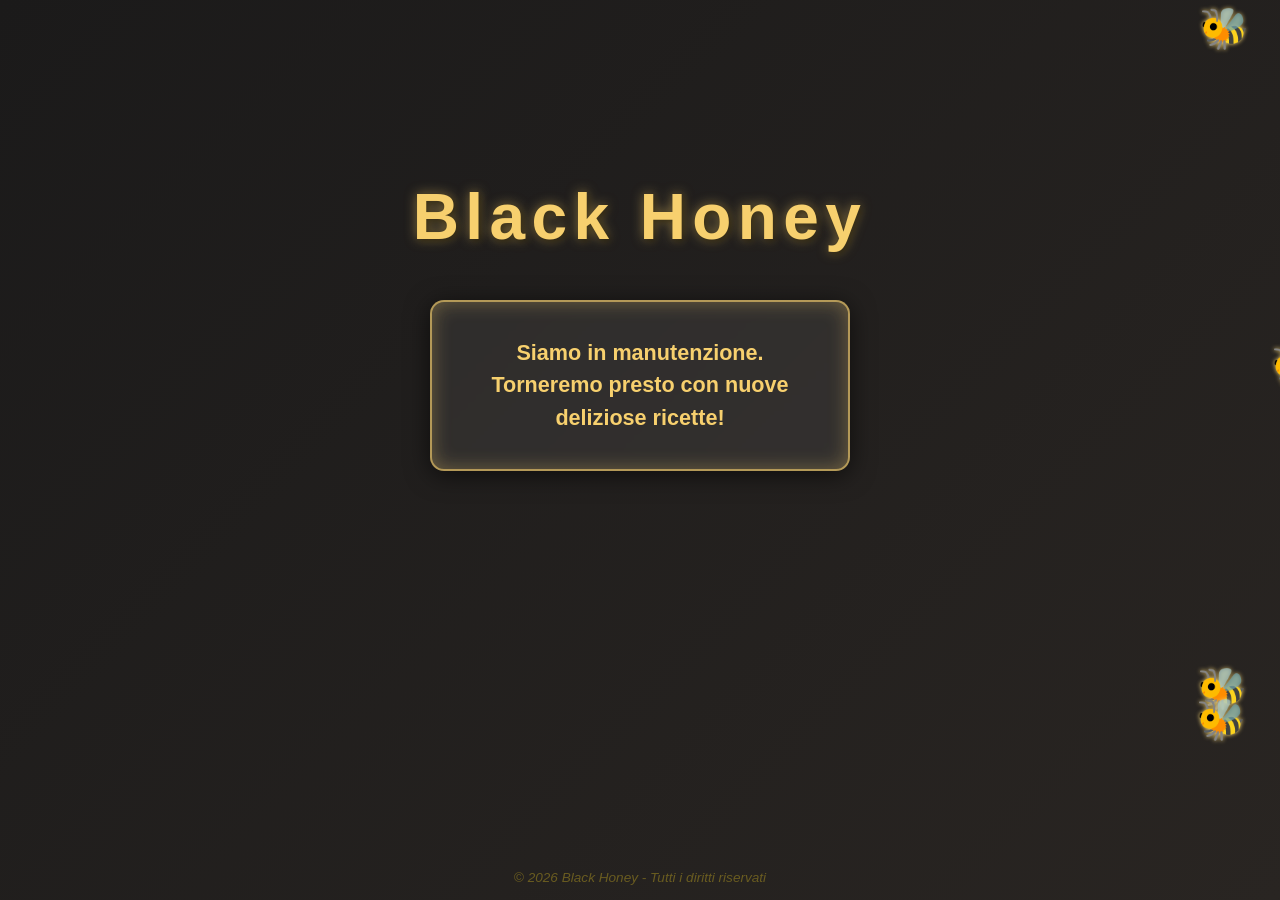
<file: machines_configurations/wsa2/html/blackhoney/index.html>
<!DOCTYPE html>
<html lang="it">

<head>
    <meta charset="UTF-8" />
    <meta name="viewport" content="width=device-width, initial-scale=1" />
    <title>Black Honey - Manutenzione</title>
    <link rel="shortcut icon" href="favicon.ico" type="image/x-icon" />
    <style>
        /* Reset e base */
        * {
            box-sizing: border-box;
            margin: 0;
            padding: 0;
        }

        body {
            font-family: 'Segoe UI', Tahoma, Geneva, Verdana, sans-serif;
            height: 100vh;
            background: linear-gradient(135deg, #1b1a1a 0%, #292522 100%);
            color: #c9a84f;
            display: flex;
            justify-content: center;
            align-items: center;
            overflow-x: hidden;
            position: relative;
            user-select: none;
        }

        /* Titolo Black Honey */
        #title {
            position: absolute;
            top: 180px;
            width: 100%;
            text-align: center;
            font-size: 4rem;
            font-weight: 900;
            color: #f7d06e;
            text-shadow: 2px 2px 6px #201800aa, 0 0 12px #f7d06e88;
            letter-spacing: 0.1em;
            z-index: 15;
            font-family: 'Segoe UI Black', Tahoma, Geneva, Verdana, sans-serif;
            user-select: none;
        }

        /* Contenitore centrale testo */
        #message-container {
            position: absolute;
            top: 300px;
            z-index: 10;
            background: rgba(255 255 255 / 0.07);
            border: 2px solid #f7d06eaa;
            padding: 35px 50px;
            border-radius: 14px;
            box-shadow: 0 0 20px #f7d06e55 inset, 0 4px 25px rgba(0, 0, 0, 0.6);
            text-align: center;
            max-width: 420px;
            font-size: 1.35rem;
            font-weight: 700;
            line-height: 1.5;
            color: #f7d06e;
            backdrop-filter: blur(8px);
            transition: background-color 0.4s ease;
        }

        #message-container:hover {
            background: rgba(255 255 255 / 0.15);
            border-color: #f7d06eff;
            box-shadow: 0 0 25px #f7d06eff inset, 0 6px 30px rgba(0, 0, 0, 0.7);
        }

        /* Api che volano */
        .bee {
            position: fixed;
            font-size: 40px;
            user-select: none;
            will-change: transform;
            z-index: 20;
            pointer-events: none;
            filter: drop-shadow(0 0 2px #ffdc75);
            animation: bee-wiggle 4s ease-in-out infinite;
        }

        @keyframes bee-wiggle {

            0%,
            100% {
                transform: translateY(0) rotate(0deg);
            }

            50% {
                transform: translateY(-8px) rotate(15deg);
            }
        }

        /* Footer discreto */
        footer {
            position: absolute;
            bottom: 15px;
            width: 100%;
            text-align: center;
            font-size: 0.85rem;
            color: #7a6a20cc;
            font-style: italic;
            user-select: none;
            pointer-events: none;
        }

        /* Responsive minore */
        @media (max-width: 450px) {
            #title {
                font-size: 2.8rem;
                top: 130px;
            }

            #message-container {
                top: 210px;
                max-width: 90vw;
                font-size: 1.1rem;
                padding: 25px 30px;
            }

            #hex-grid {
                width: 260px;
                top: 270px;
            }

            .hex {
                width: 65px;
                height: 75px;
                font-size: 0.9rem;
            }

            .hex:nth-child(odd) {
                margin-top: 38px;
            }

            .bee {
                font-size: 28px;
            }
        }
    </style>
</head>

<body>
    <div id="title">Black Honey</div>

    <div id="message-container">
        Siamo in manutenzione.<br />
        Torneremo presto con nuove deliziose ricette!
    </div>

    <footer>© <span id="year"></span> Black Honey - Tutti i diritti riservati</footer>

    <script>
        // Api che volano da destra verso sinistra con oscillazione Y

        const beeCount = 7;
        const bees = [];

        function createBee() {
            const bee = document.createElement('div');
            bee.classList.add('bee');
            bee.textContent = '🐝';

            // Posizione di partenza a destra (fuori schermo)
            const startX = window.innerWidth + Math.random() * 200;
            const startY = Math.random() * window.innerHeight;

            bee.style.left = `${startX}px`;
            bee.style.top = `${startY}px`;

            document.body.appendChild(bee);

            return {
                element: bee,
                speed: 1 + Math.random() * 2,
                x: startX,
                y: startY,
                baseY: startY,
                oscillationPhase: Math.random() * Math.PI * 2,
                oscillationAmplitude: 10 + Math.random() * 8,
                oscillationSpeed: 0.02 + Math.random() * 0.03
            };
        }

        for (let i = 0; i < beeCount; i++) {
            bees.push(createBee());
        }

        function animate() {
            bees.forEach(bee => {
                bee.x -= bee.speed;
                bee.oscillationPhase += bee.oscillationSpeed;
                bee.y = bee.baseY + Math.sin(bee.oscillationPhase) * bee.oscillationAmplitude;

                if (bee.x < -50) {
                    bee.x = window.innerWidth + Math.random() * 200;
                    bee.baseY = Math.random() * window.innerHeight;
                    bee.oscillationPhase = Math.random() * Math.PI * 2;
                }

                bee.element.style.left = bee.x + 'px';
                bee.element.style.top = bee.y + 'px';
            });

            requestAnimationFrame(animate);
        }

        animate();

        window.addEventListener('resize', () => {
            bees.forEach(bee => {
                if (bee.x > window.innerWidth) {
                    bee.x = window.innerWidth + Math.random() * 200;
                }
                if (bee.y > window.innerHeight) {
                    bee.y = Math.random() * window.innerHeight;
                    bee.baseY = bee.y;
                }
            });
        });
        document.getElementById('year').textContent = new Date().getFullYear();

    </script>
</body>

</html>
</file>
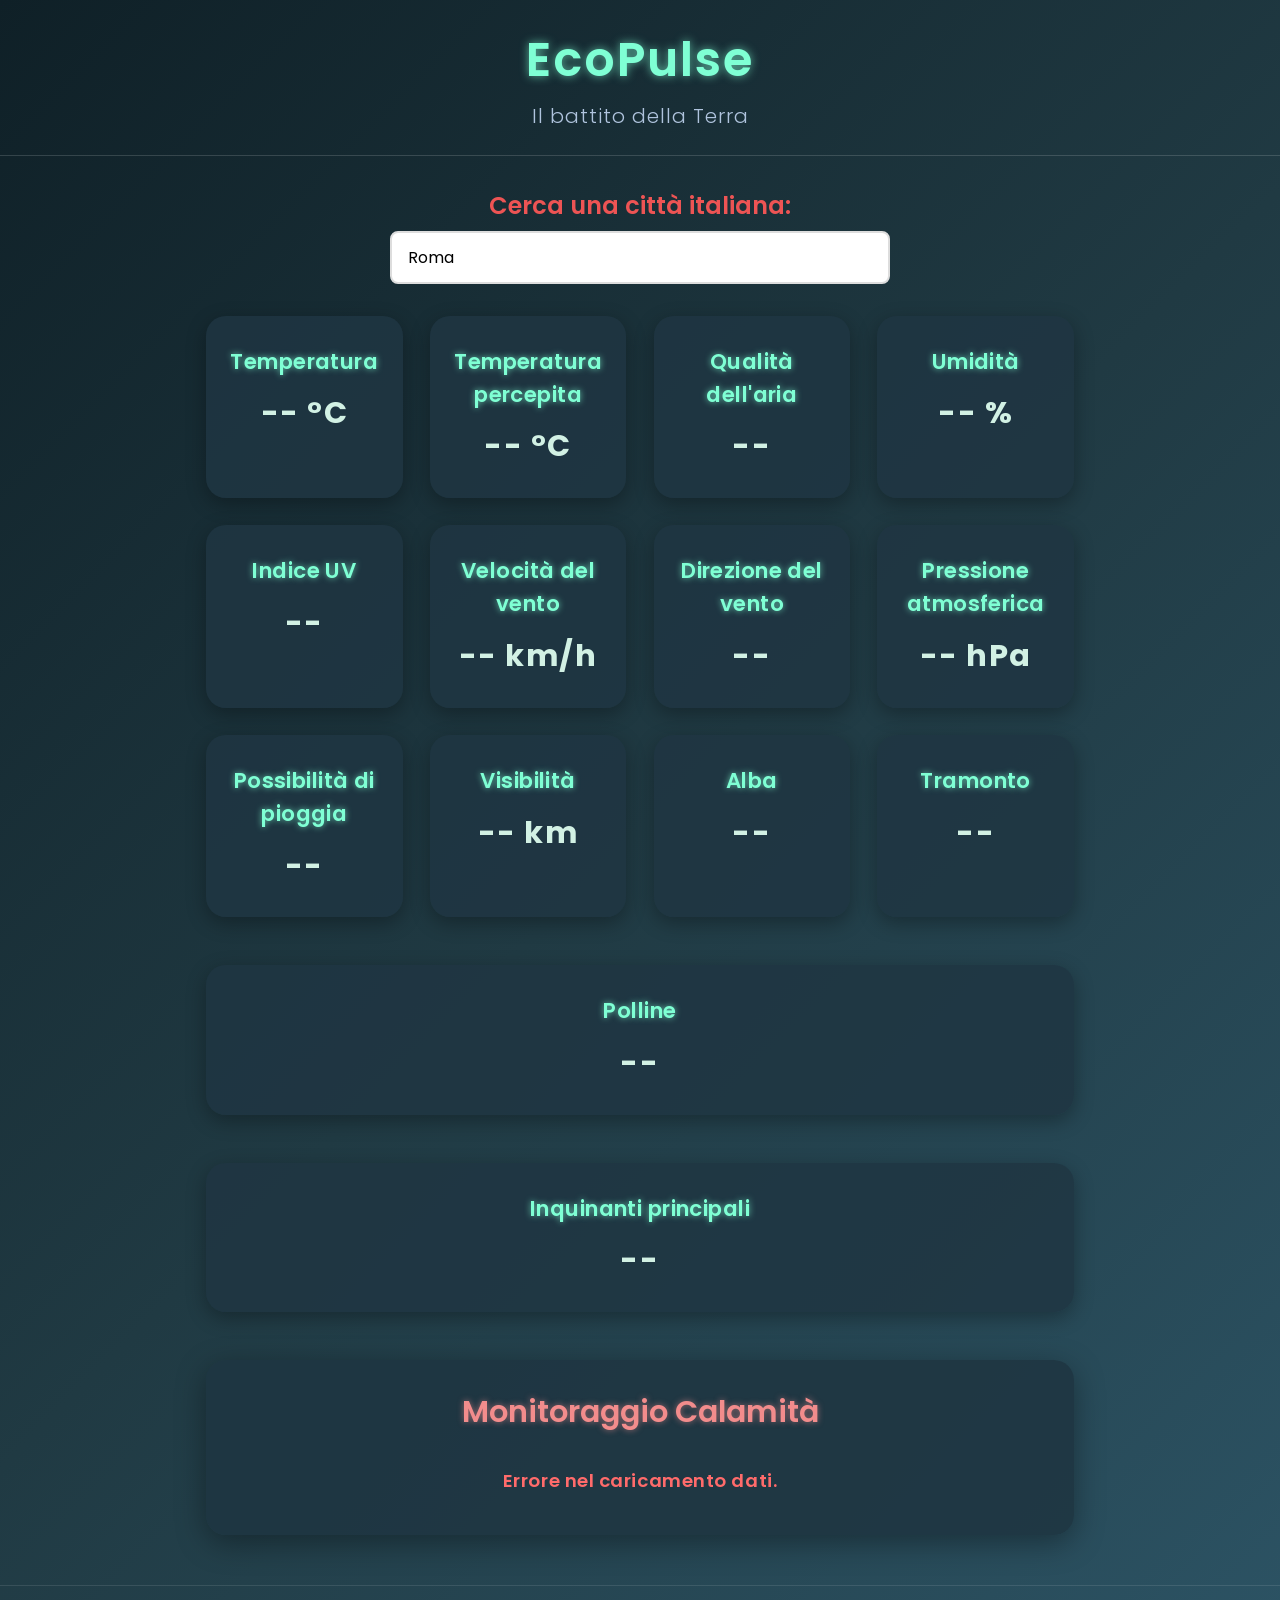
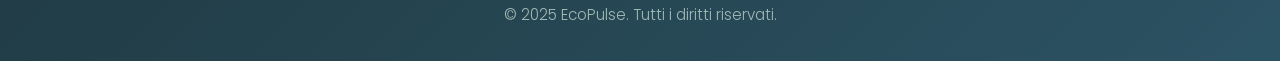
<file: machines_configurations/wsa2/html/ecopulse/index.html>
<!DOCTYPE html>
<html lang="it">

<head>
  <meta charset="UTF-8" />
  <meta name="viewport" content="width=device-width, initial-scale=1" />
  <title>EcoPulse - Il battito della Terra</title>
  <link href="https://fonts.googleapis.com/css2?family=Poppins:wght@300;600&display=swap" rel="stylesheet" />
  <link rel="stylesheet" href="css/style.css" />
  <link rel="shortcut icon" href="favicon.ico" type="image/x-icon">
</head>

<body>
  <header>
    <div class="container">
      <h1>EcoPulse</h1>
      <p>Il battito della Terra</p>
    </div>
  </header>

  <main>
    <div class="container">

<section class="city-selector">
  <label for="city">Cerca una città italiana:</label>
  <input list="city-list" id="city" placeholder="Es. Milano" />
  <datalist id="city-list"></datalist>
</section>

      </section>

      <section class="stats">
        <div class="stat-card"><h2>Temperatura</h2><p id="temp">-- °C</p></div>
        <div class="stat-card"><h2>Temperatura percepita</h2><p id="feels-like">-- °C</p></div>
        <div class="stat-card"><h2>Qualità dell'aria</h2><p id="air-quality">--</p></div>
        <div class="stat-card"><h2>Umidità</h2><p id="humidity">-- %</p></div>
        <div class="stat-card"><h2>Indice UV</h2><p id="uv-index">--</p></div>
        <div class="stat-card"><h2>Velocità del vento</h2><p id="wind-speed">-- km/h</p></div>
        <div class="stat-card"><h2>Direzione del vento</h2><p id="wind-direction">--</p></div>
        <div class="stat-card"><h2>Pressione atmosferica</h2><p id="pressure">-- hPa</p></div>
        <div class="stat-card"><h2>Possibilità di pioggia</h2><p id="rain-chance">--</p></div>
        <div class="stat-card"><h2>Visibilità</h2><p id="visibility">-- km</p></div>
        <div class="stat-card"><h2>Alba</h2><p id="sunrise">--</p></div>
        <div class="stat-card"><h2>Tramonto</h2><p id="sunset">--</p></div>
      </section>

      <section class="stats">
        <div class="stat-card"><h2>Polline</h2><p id="pollen">--</p></div>
      </section>

      <section class="stats">
        <div class="stat-card"><h2>Inquinanti principali</h2><p id="main-pollutants">--</p></div>
      </section>



      <section class="disasters" style="margin-bottom: 50px;">
        <h2>Monitoraggio Calamità</h2>
        <div id="disaster-list" class="disaster-list">
          <p>Monitoraggio calamità non disponibile in tempo reale</p>
        </div>
      </section>

    </div>
  </main>

  <footer>
    <div class="container">
      <p>© 2025 EcoPulse. Tutti i diritti riservati.</p>
    </div>
  </footer>

  <script src="js/app.js"></script>
</body>

</html>
</file>
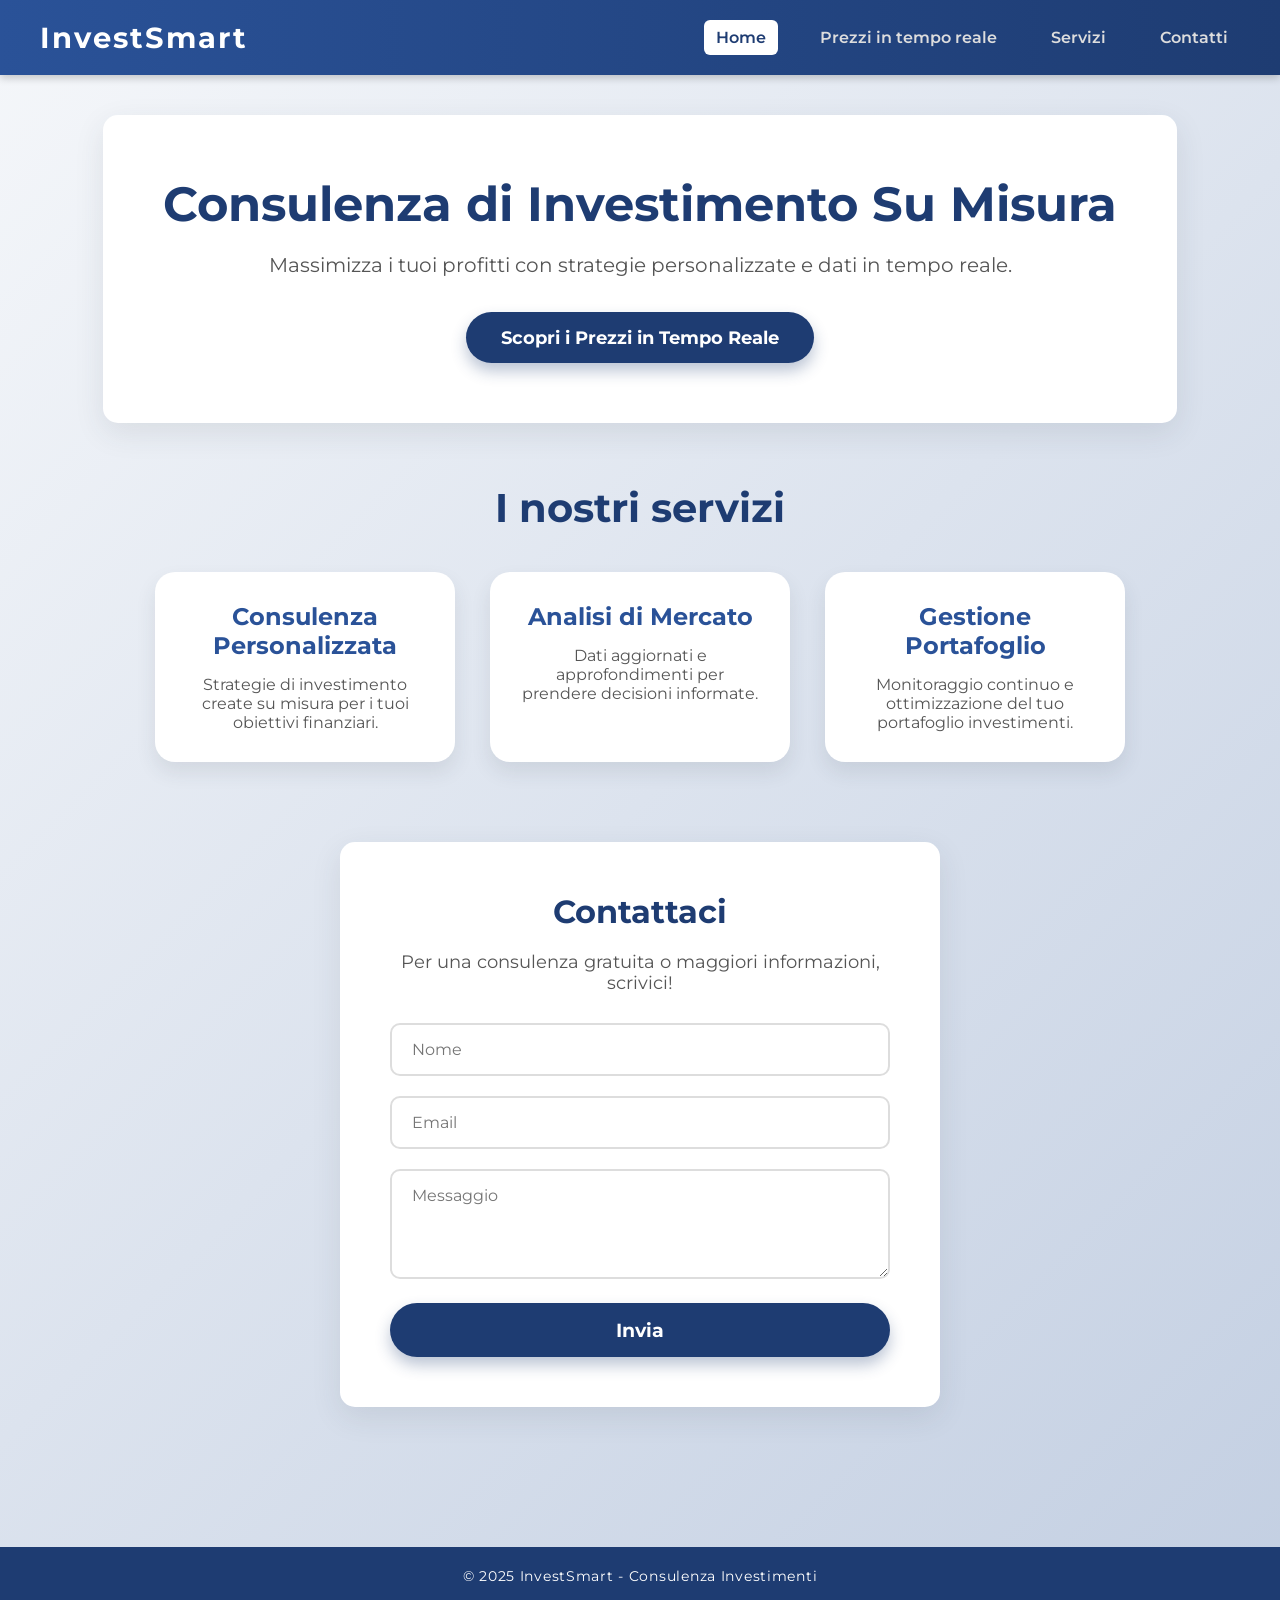
<file: machines_configurations/wsa2/html/invest/index.html>
<!DOCTYPE html>
<html lang="it">
<head>
  <meta charset="UTF-8" />
  <meta name="viewport" content="width=device-width, initial-scale=1" />
  <title>Consulenza Investimenti - Home</title>
  <link href="https://fonts.googleapis.com/css2?family=Montserrat:wght@400;700&display=swap" rel="stylesheet" />
  <link rel="stylesheet" href="css/style.css" />
</head>
<body>
  <header>
    <nav class="navbar">
      <div class="logo">InvestSmart</div>
      <ul class="nav-links">
        <li><a href="index.html" class="active">Home</a></li>
        <li><a href="prezzi.html">Prezzi in tempo reale</a></li>
        <li><a href="#servizi">Servizi</a></li>
        <li><a href="#contatti">Contatti</a></li>
      </ul>
    </nav>
  </header>

  <main>
    <section class="hero">
      <h1>Consulenza di Investimento Su Misura</h1>
      <p>Massimizza i tuoi profitti con strategie personalizzate e dati in tempo reale.</p>
      <a href="prezzi.html" class="btn-primary">Scopri i Prezzi in Tempo Reale</a>
    </section>

    <section id="servizi" class="servizi">
      <h2>I nostri servizi</h2>
      <div class="cards-container">
        <div class="card">
          <h3>Consulenza Personalizzata</h3>
          <p>Strategie di investimento create su misura per i tuoi obiettivi finanziari.</p>
        </div>
        <div class="card">
          <h3>Analisi di Mercato</h3>
          <p>Dati aggiornati e approfondimenti per prendere decisioni informate.</p>
        </div>
        <div class="card">
          <h3>Gestione Portafoglio</h3>
          <p>Monitoraggio continuo e ottimizzazione del tuo portafoglio investimenti.</p>
        </div>
      </div>
    </section>

    <section id="contatti" class="contatti">
      <h2>Contattaci</h2>
      <p>Per una consulenza gratuita o maggiori informazioni, scrivici!</p>
      <form class="contact-form">
        <input type="text" placeholder="Nome" required />
        <input type="email" placeholder="Email" required />
        <textarea placeholder="Messaggio" rows="4" required></textarea>
        <button type="submit" class="btn-primary">Invia</button>
      </form>
    </section>
  </main>

  <footer>
    <p>© 2025 InvestSmart - Consulenza Investimenti</p>
  </footer>
</body>
</html>
</file>
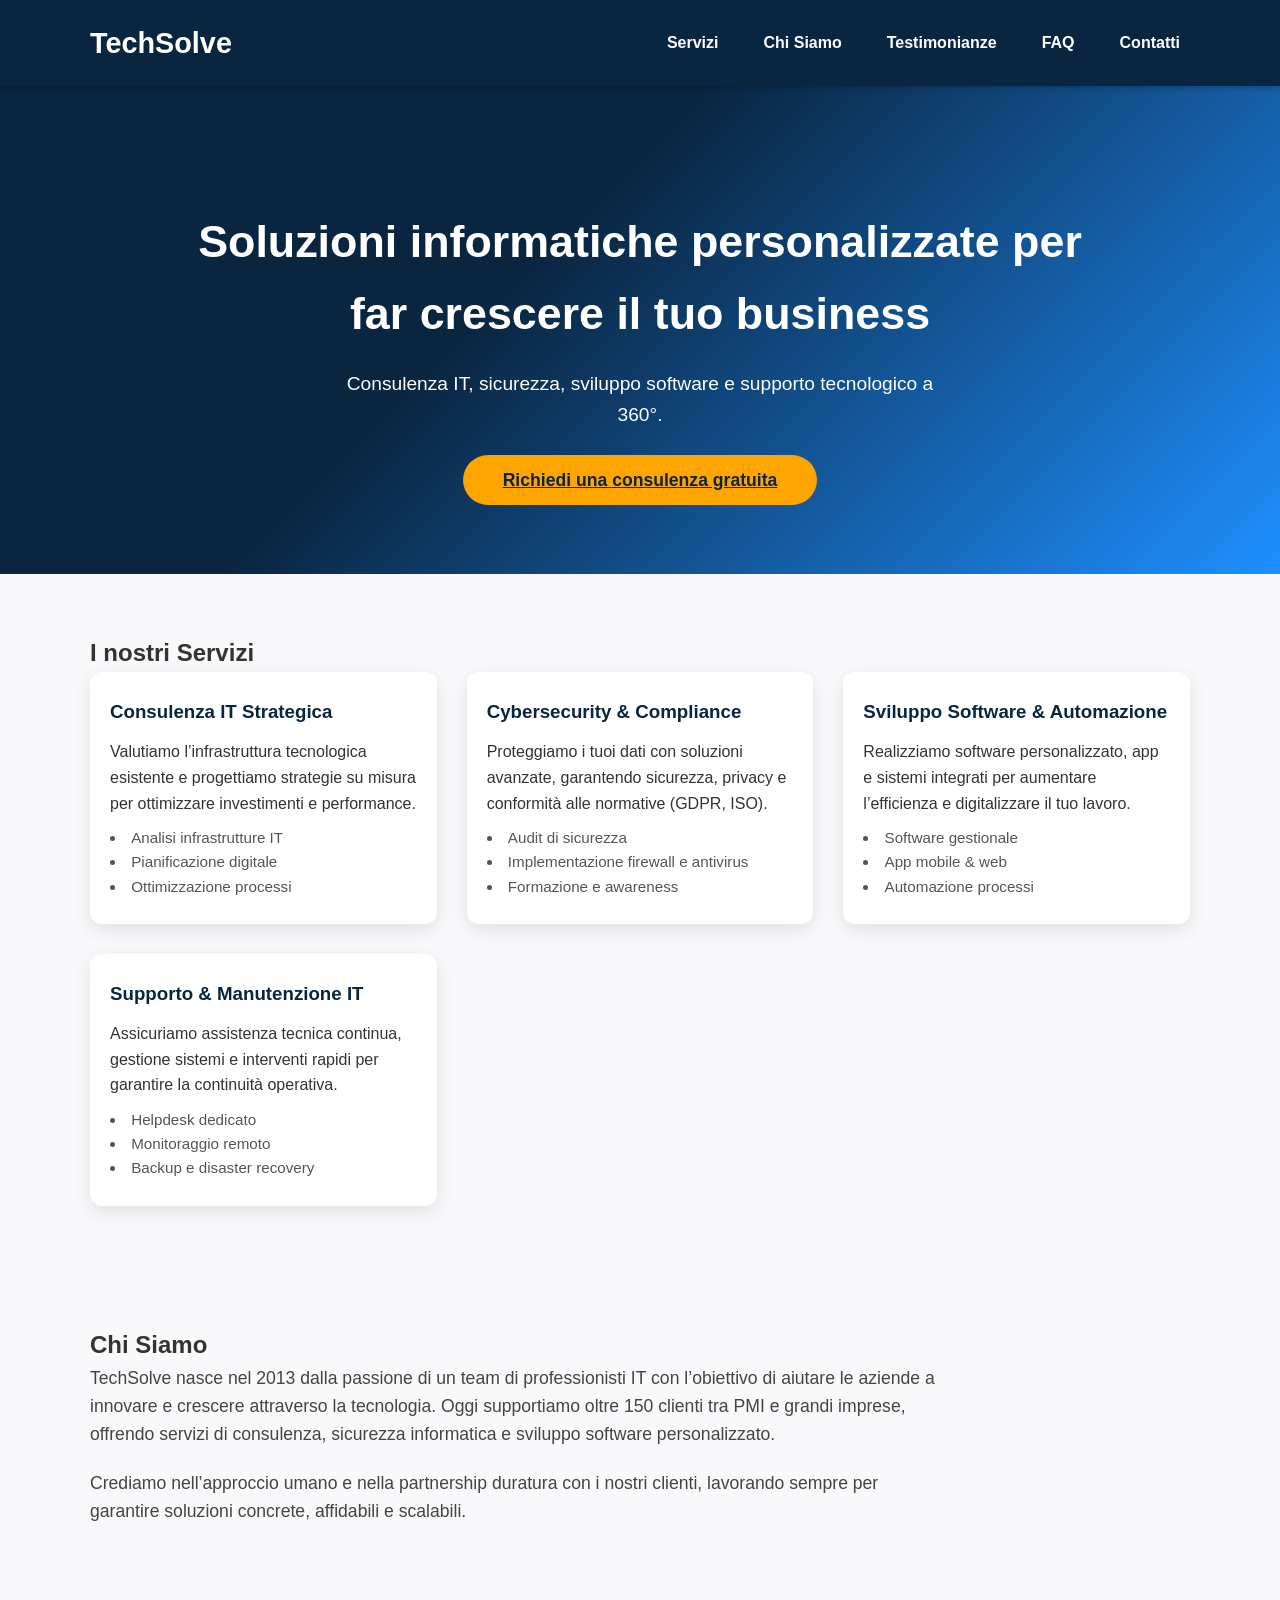
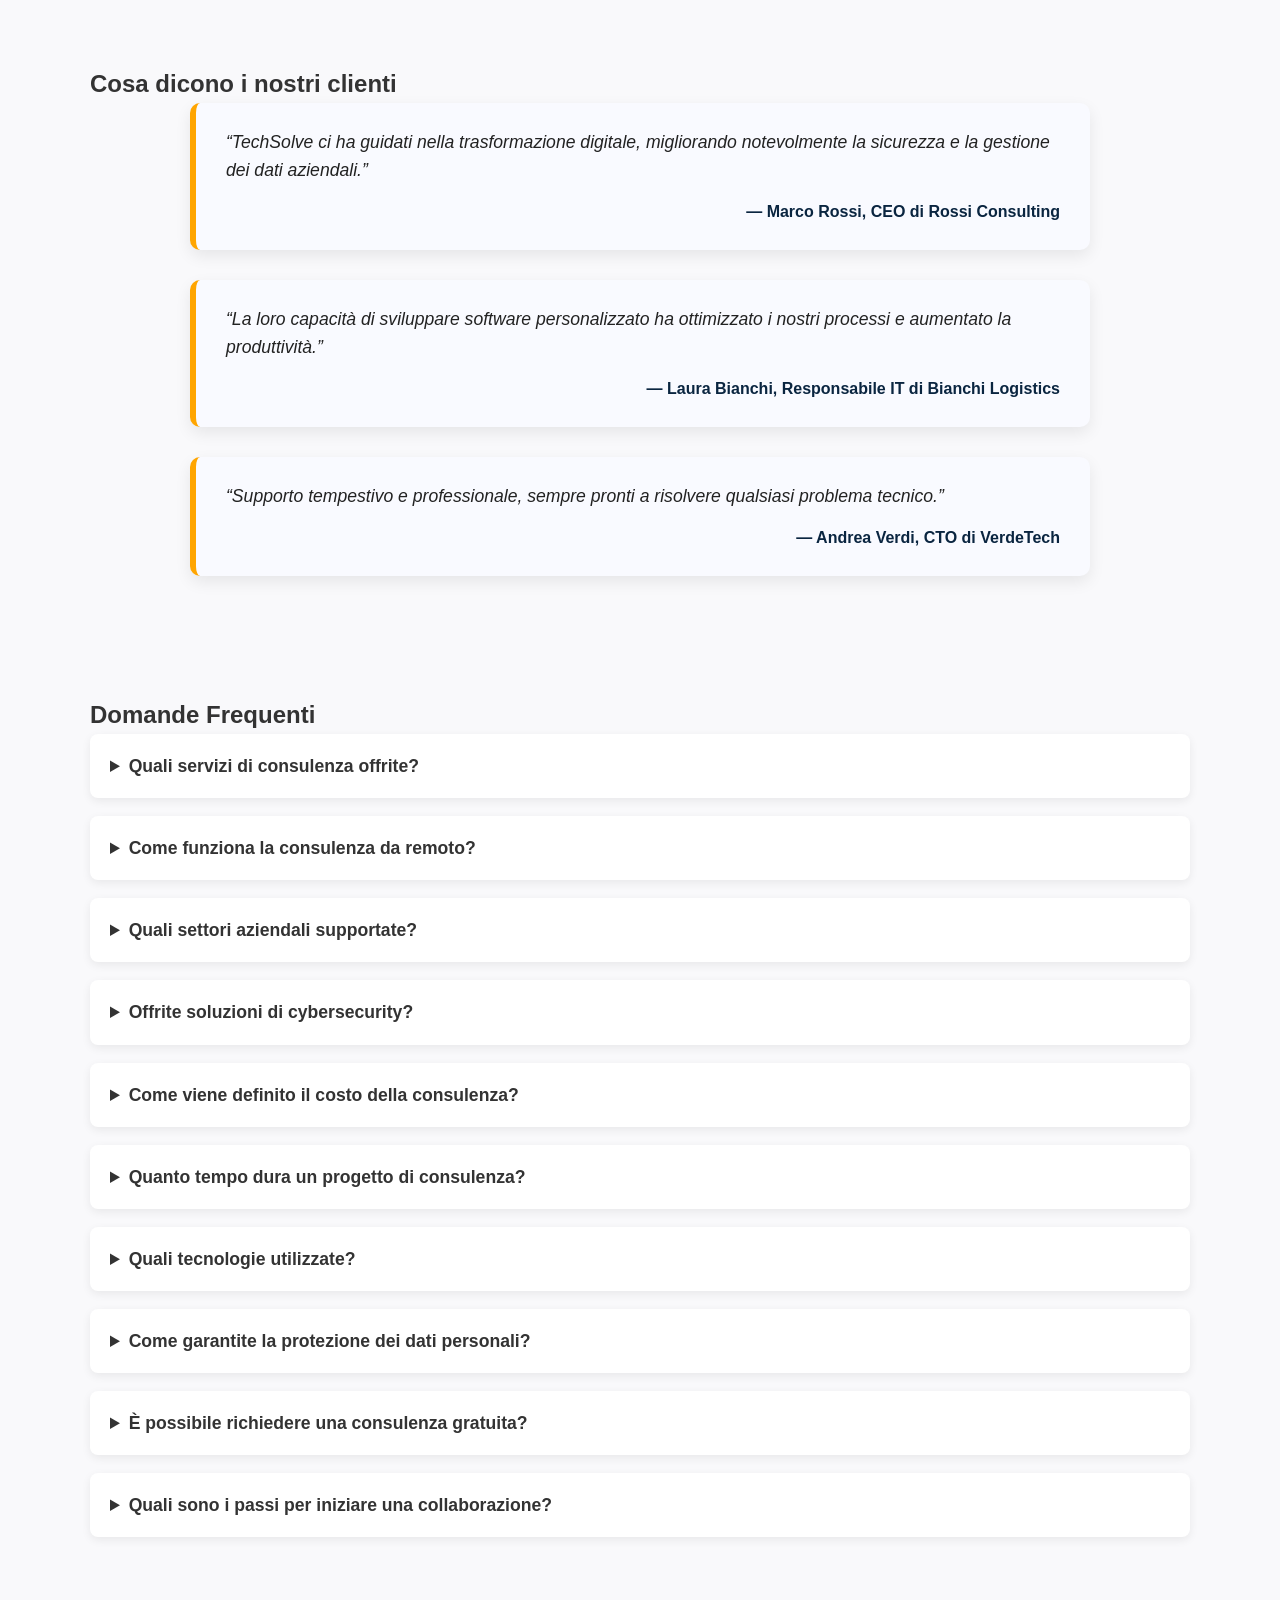
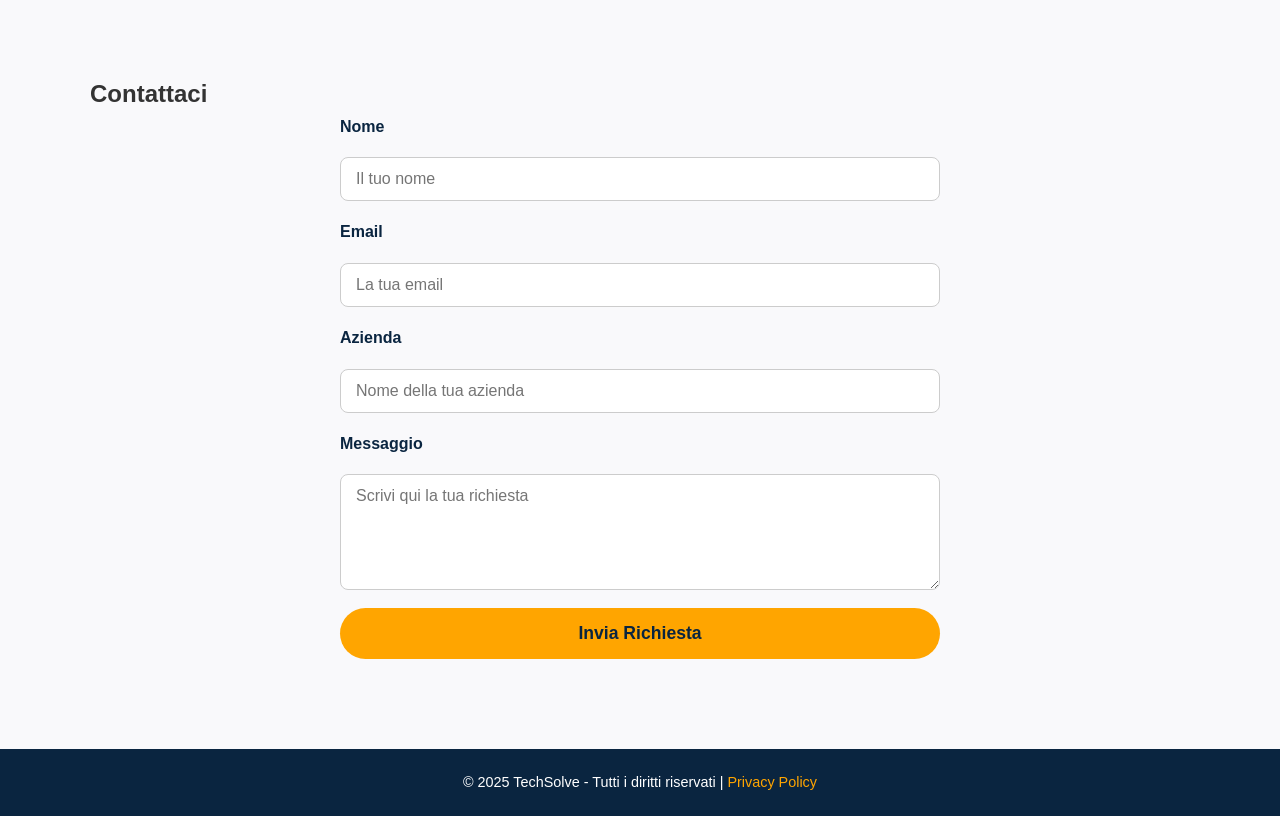
<file: machines_configurations/wsa2/html/techsolve/index.html>
<!DOCTYPE html>
<html lang="it">
<head>
  <meta charset="UTF-8" />
  <meta name="viewport" content="width=device-width, initial-scale=1" />
  <title>TechSolve | Consulenza Informatica e Soluzioni IT</title>
  <link rel="stylesheet" href="css/style.css" />
  <link rel="icon" href="favicon.ico" type="image/x-icon" />
</head>
<body>
  <header>
    <div class="container">
      <h1>TechSolve</h1>
      <nav>
        <ul>
          <li><a href="#servizi">Servizi</a></li>
          <li><a href="#chi-siamo">Chi Siamo</a></li>
          <li><a href="#testimonianze">Testimonianze</a></li>
          <li><a href="#faq">FAQ</a></li>
          <li><a href="#contatti">Contatti</a></li>
        </ul>
      </nav>
    </div>
  </header>

  <section class="hero">
    <div class="container">
      <h2>Soluzioni informatiche personalizzate per far crescere il tuo business</h2>
      <p>Consulenza IT, sicurezza, sviluppo software e supporto tecnologico a 360°.</p>
      <a href="#contatti" class="btn-primary">Richiedi una consulenza gratuita</a>
    </div>
  </section>

  <section id="servizi" class="container servizi">
    <h2>I nostri Servizi</h2>
    <div class="cards">

      <div class="card">
        <h3>Consulenza IT Strategica</h3>
        <p>Valutiamo l’infrastruttura tecnologica esistente e progettiamo strategie su misura per ottimizzare investimenti e performance.</p>
        <ul>
          <li>Analisi infrastrutture IT</li>
          <li>Pianificazione digitale</li>
          <li>Ottimizzazione processi</li>
        </ul>
      </div>

      <div class="card">
        <h3>Cybersecurity & Compliance</h3>
        <p>Proteggiamo i tuoi dati con soluzioni avanzate, garantendo sicurezza, privacy e conformità alle normative (GDPR, ISO).</p>
        <ul>
          <li>Audit di sicurezza</li>
          <li>Implementazione firewall e antivirus</li>
          <li>Formazione e awareness</li>
        </ul>
      </div>

      <div class="card">
        <h3>Sviluppo Software & Automazione</h3>
        <p>Realizziamo software personalizzato, app e sistemi integrati per aumentare l’efficienza e digitalizzare il tuo lavoro.</p>
        <ul>
          <li>Software gestionale</li>
          <li>App mobile & web</li>
          <li>Automazione processi</li>
        </ul>
      </div>

      <div class="card">
        <h3>Supporto & Manutenzione IT</h3>
        <p>Assicuriamo assistenza tecnica continua, gestione sistemi e interventi rapidi per garantire la continuità operativa.</p>
        <ul>
          <li>Helpdesk dedicato</li>
          <li>Monitoraggio remoto</li>
          <li>Backup e disaster recovery</li>
        </ul>
      </div>

    </div>
  </section>

  <section id="chi-siamo" class="container chi-siamo">
    <h2>Chi Siamo</h2>
    <p>TechSolve nasce nel 2013 dalla passione di un team di professionisti IT con l’obiettivo di aiutare le aziende a innovare e crescere attraverso la tecnologia. Oggi supportiamo oltre 150 clienti tra PMI e grandi imprese, offrendo servizi di consulenza, sicurezza informatica e sviluppo software personalizzato.</p>

    <p>Crediamo nell’approccio umano e nella partnership duratura con i nostri clienti, lavorando sempre per garantire soluzioni concrete, affidabili e scalabili.</p>
  </section>

<section id="testimonianze" class="container testimonianze">
  <h2>Cosa dicono i nostri clienti</h2>
  <div class="testimonianze-list">

    <figure class="testimonial">
      <blockquote>
        <p>“TechSolve ci ha guidati nella trasformazione digitale, migliorando notevolmente la sicurezza e la gestione dei dati aziendali.”</p>
      </blockquote>
      <figcaption>— Marco Rossi, CEO di Rossi Consulting</figcaption>
    </figure>

    <figure class="testimonial">
      <blockquote>
        <p>“La loro capacità di sviluppare software personalizzato ha ottimizzato i nostri processi e aumentato la produttività.”</p>
      </blockquote>
      <figcaption>— Laura Bianchi, Responsabile IT di Bianchi Logistics</figcaption>
    </figure>

    <figure class="testimonial">
      <blockquote>
        <p>“Supporto tempestivo e professionale, sempre pronti a risolvere qualsiasi problema tecnico.”</p>
      </blockquote>
      <figcaption>— Andrea Verdi, CTO di VerdeTech</figcaption>
    </figure>

  </div>
</section>


  <section class="faq" id="faq">
    <div class="container">
      <h2>Domande Frequenti</h2>

      <details>
        <summary>Quali servizi di consulenza offrite?</summary>
        <p>Offriamo consulenza personalizzata in ambito IT, dalla progettazione di infrastrutture tecnologiche alla sicurezza informatica, supporto cloud, sviluppo software e digital transformation.</p>
      </details>

      <details>
        <summary>Come funziona la consulenza da remoto?</summary>
        <p>Grazie a strumenti di comunicazione digitale, possiamo fornire supporto, diagnosi e formazione a distanza, garantendo efficienza e risparmio di tempo e costi.</p>
      </details>

      <details>
        <summary>Quali settori aziendali supportate?</summary>
        <p>Collaboriamo con aziende di vari settori come finanza, sanità, retail, manufacturing e PMI, adattando le soluzioni alle esigenze specifiche di ogni business.</p>
      </details>

      <details>
        <summary>Offrite soluzioni di cybersecurity?</summary>
        <p>Sì, realizziamo audit di sicurezza, implementiamo sistemi di protezione avanzata e forniamo piani di risposta agli incidenti per proteggere i dati e l'infrastruttura aziendale.</p>
      </details>

      <details>
        <summary>Come viene definito il costo della consulenza?</summary>
        <p>I costi variano in base alla complessità del progetto e alle ore dedicate. Offriamo preventivi gratuiti e soluzioni personalizzate per ogni cliente.</p>
      </details>

      <details>
        <summary>Quanto tempo dura un progetto di consulenza?</summary>
        <p>La durata dipende dalla tipologia e scala del progetto. Dopo un’analisi iniziale, forniamo una timeline dettagliata e aggiorniamo il cliente durante tutto il percorso.</p>
      </details>

      <details>
        <summary>Quali tecnologie utilizzate?</summary>
        <p>Utilizziamo tecnologie all’avanguardia come cloud computing (AWS, Azure, Google Cloud), sistemi di virtualizzazione, software open source e soluzioni personalizzate sviluppate internamente.</p>
      </details>

      <details>
        <summary>Come garantite la protezione dei dati personali?</summary>
        <p>Rispettiamo rigorosamente il GDPR e adottiamo misure di sicurezza avanzate per garantire la riservatezza e l’integrità dei dati trattati durante ogni progetto.</p>
      </details>

      <details>
        <summary>È possibile richiedere una consulenza gratuita?</summary>
        <p>Sì, offriamo una prima consulenza introduttiva gratuita per comprendere le esigenze del cliente e proporre una strategia efficace.</p>
      </details>

      <details>
        <summary>Quali sono i passi per iniziare una collaborazione?</summary>
        <p>Contattaci tramite il form o via telefono, discuteremo le tue esigenze, valuteremo insieme la soluzione migliore e formalizzeremo l’accordo per partire subito.</p>
      </details>
    </div>
  </section>


  <section id="contatti" class="container contatti">
    <h2>Contattaci</h2>
    <form id="contactForm">
      <label for="nome">Nome</label>
      <input type="text" id="nome" name="nome" placeholder="Il tuo nome" required />

      <label for="email">Email</label>
      <input type="email" id="email" name="email" placeholder="La tua email" required />

      <label for="azienda">Azienda</label>
      <input type="text" id="azienda" name="azienda" placeholder="Nome della tua azienda" />

      <label for="messaggio">Messaggio</label>
      <textarea id="messaggio" name="messaggio" rows="5" placeholder="Scrivi qui la tua richiesta" required></textarea>

      <button type="submit" class="btn-primary">Invia Richiesta</button>
      <p id="formMessage" class="form-message"></p>
    </form>
  </section>

  <footer>
    <div class="container">
      <p>© 2025 TechSolve - Tutti i diritti riservati | <a href="privacy.html" style="color:#ffa500;">Privacy Policy</a></p>
    </div>
  </footer>

  <script src="js/app.js"></script>
</body>
</html>
</file>
<file: machines_configurations/wsa2/html/ecopulse/css/style.css>
/* Font & Reset */
@import url('https://fonts.googleapis.com/css2?family=Poppins:wght@300;600&display=swap');

* {
  box-sizing: border-box;
  margin: 0;
  padding: 0;
  font-family: 'Poppins', sans-serif;
}

body {
  background: linear-gradient(135deg, #0f2027, #203a43, #2c5364);
  color: #e0e7ff;
  min-height: 100vh;
  display: flex;
  flex-direction: column;
  justify-content: space-between;
  padding: 1.5rem 0;
  -webkit-font-smoothing: antialiased;
}

.container {
  max-width: 900px;
  margin: 0 auto;
  padding: 0 1rem;
}

/* Header */
header {
  text-align: center;
  padding-bottom: 1.5rem;
  border-bottom: 1px solid rgba(255,255,255,0.15);
}

header h1 {
  font-weight: 600;
  font-size: 3rem;
  letter-spacing: 2px;
  color: #7fffd4;
  text-shadow: 0 0 10px #7fffd4aa;
  margin-bottom: 0.3rem;
}

header p {
  font-weight: 300;
  font-size: 1.25rem;
  color: #b0c4de;
  letter-spacing: 1px;
}

.city-selector {
  margin: 2rem auto;
  max-width: 500px;
  text-align: center;
}

.city-selector label {
  display: block;
  font-size: 1.5rem;
  margin-bottom: 0.5rem;
  color: #ed5454;
  font-weight: 600;
}

.city-selector input[list] {
  width: 100%;
  padding: 0.75rem 1rem;
  font-size: 1rem;
  border: 2px solid #ddd;
  border-radius: 8px;
  box-shadow: 0 0 0 rgba(0, 0, 0, 0);
  transition: border-color 0.2s ease, box-shadow 0.2s ease;
  outline: none;
}

.city-selector input[list]:focus {
  border-color: #0077ff;
  box-shadow: 0 0 5px rgba(0, 119, 255, 0.3);
}

.city-selector input[list]::placeholder {
  color: #aaa;
}


/* Stats section */
.stats {
  display: grid;
  grid-template-columns: repeat(auto-fit, minmax(180px, 1fr));
  gap: 1.7rem;
  margin-bottom: 3rem;
}

.stat-card {
  background: rgba(31, 54, 66, 0.85);
  border-radius: 20px;
  padding: 1.8rem 1.5rem;
  box-shadow: 0 6px 20px rgba(0, 0, 0, 0.3);
  text-align: center;
  transition: transform 0.3s ease, box-shadow 0.3s ease;
  cursor: default;
  user-select: none;
}

.stat-card:hover {
  transform: translateY(-6px);
  box-shadow: 0 15px 35px rgba(127, 255, 212, 0.6);
}

.stat-card h2 {
  font-weight: 600;
  margin-bottom: 0.8rem;
  font-size: 1.35rem;
  color: #7fffd4;
  letter-spacing: 0.02em;
  text-shadow: 0 0 6px #7fffd4bb;
}

.stat-card p {
  font-size: 1.9rem;
  font-weight: 700;
  letter-spacing: 0.05em;
  color: #d2f1e4;
}

/* Disasters section */
.disasters {
  background: rgba(31, 54, 66, 0.9);
  border-radius: 20px;
  padding: 1.8rem 1.5rem;
  box-shadow: 0 8px 30px rgba(0, 0, 0, 0.35);
  color: #f28c8c;
  text-align: center;
  user-select: none;
}

.disasters h2 {
  margin-bottom: 1.3rem;
  font-weight: 600;
  font-size: 1.9rem;
  color: #f28c8c;
  text-shadow: 0 0 6px #f28c8c99;
}

.disaster-list {
  display: flex;
  justify-content: center;
  gap: 1.2rem;
  flex-wrap: wrap;
  min-height: 50px;
  align-items: center;
  color: #ff6b6b;
  font-weight: 600;
  font-size: 1.15rem;
  letter-spacing: 0.03em;
}

.disaster-item {
  background: #ff6b6b;
  border-radius: 14px;
  padding: 0.9rem 1.6rem;
  min-width: 140px;
  color: #fff;
  display: flex;
  align-items: center;
  gap: 0.65rem;
  box-shadow: 0 6px 12px #ff6b6bcc;
  transition: background 0.3s ease;
  user-select: none;
}

.disaster-icon {
  font-size: 1.5rem;
}

.error-button{
  border: 2px solid #64d9b2;
  border-radius: 10px;
  padding: 10px; 
  background-color: #161616;
  text-decoration: none;
  color: #ffffff;
  box-shadow: 0 0 20px #7fffd4aa;
}

/* Footer */
footer {
  text-align: center;
  padding: 1.1rem 0 0.7rem 0;
  border-top: 1px solid rgba(255,255,255,0.1);
  font-weight: 300;
  font-size: 0.95rem;
  color: #a0b8b4;
  user-select: none;
}
</file>
<file: machines_configurations/wsa2/html/invest/css/style.css>
/* Font e reset */
* {
  margin: 0;
  padding: 0;
  box-sizing: border-box;
  font-family: 'Montserrat', sans-serif;
  color: #222;
}

body {
  background: linear-gradient(135deg, #f5f7fa, #c3cfe2);
  min-height: 100vh;
  display: flex;
  flex-direction: column;
}

header {
  background: #1e3c72;
  background: linear-gradient(90deg, #2a5298, #1e3c72);
  padding: 20px 40px;
  box-shadow: 0 3px 8px rgba(0, 0, 0, 0.2);
  position: sticky;
  top: 0;
  z-index: 1000;
}

.navbar {
  display: flex;
  justify-content: space-between;
  align-items: center;
}

.logo {
  font-weight: 700;
  font-size: 1.8rem;
  color: #fff;
  letter-spacing: 2px;
}

.nav-links {
  list-style: none;
  display: flex;
  gap: 30px;
}

.nav-links li a {
  color: #ddd;
  text-decoration: none;
  font-weight: 600;
  padding: 8px 12px;
  border-radius: 6px;
  transition: background-color 0.3s ease;
}

.nav-links li a:hover,
.nav-links li a.active {
  background-color: #fff;
  color: #1e3c72;
}

main {
  flex: 1;
  padding: 40px 60px;
  max-width: 1200px;
  margin: 0 auto;
}

.hero {
  background: white;
  border-radius: 15px;
  padding: 60px;
  text-align: center;
  box-shadow: 0 10px 30px rgba(46, 61, 73, .1);
  margin-bottom: 60px;
}

.hero h1 {
  font-size: 3rem;
  margin-bottom: 20px;
  color: #1e3c72;
}

.hero p {
  font-size: 1.25rem;
  margin-bottom: 35px;
  color: #555;
}

.btn-primary {
  background-color: #1e3c72;
  color: white;
  font-weight: 700;
  padding: 15px 35px;
  border-radius: 50px;
  text-decoration: none;
  font-size: 1.1rem;
  box-shadow: 0 8px 15px rgba(30, 60, 114, 0.3);
  transition: background-color 0.3s ease;
  display: inline-block;
}

.btn-primary:hover {
  background-color: #2a5298;
}

.servizi {
  margin-bottom: 80px;
  text-align: center;
}

.servizi h2 {
  font-size: 2.5rem;
  margin-bottom: 40px;
  color: #1e3c72;
}

.cards-container {
  display: flex;
  justify-content: center;
  gap: 35px;
  flex-wrap: wrap;
}

.card {
  background: white;
  border-radius: 20px;
  box-shadow: 0 10px 20px rgba(46, 61, 73, .1);
  padding: 30px;
  flex: 1 1 280px;
  max-width: 300px;
  transition: transform 0.3s ease;
}

.card:hover {
  transform: translateY(-10px);
}

.card h3 {
  font-size: 1.5rem;
  margin-bottom: 15px;
  color: #2a5298;
}

.card p {
  font-size: 1rem;
  color: #555;
}

.contatti {
  background: white;
  padding: 50px;
  border-radius: 15px;
  box-shadow: 0 10px 30px rgba(46, 61, 73, .1);
  max-width: 600px;
  margin: 0 auto 100px auto;
  text-align: center;
}

.contatti h2 {
  font-size: 2rem;
  margin-bottom: 20px;
  color: #1e3c72;
}

.contatti p {
  margin-bottom: 30px;
  font-size: 1.1rem;
  color: #555;
}

.contact-form input,
.contact-form textarea {
  width: 100%;
  padding: 15px 20px;
  margin-bottom: 20px;
  border: 2px solid #ddd;
  border-radius: 10px;
  font-size: 1rem;
  transition: border-color 0.3s ease;
}

.contact-form input:focus,
.contact-form textarea:focus {
  border-color: #1e3c72;
  outline: none;
}

.contact-form button {
  width: 100%;
  background-color: #1e3c72;
  color: white;
  font-weight: 700;
  font-size: 1.2rem;
  padding: 15px;
  border: none;
  border-radius: 50px;
  cursor: pointer;
  box-shadow: 0 8px 15px rgba(30, 60, 114, 0.3);
  transition: background-color 0.3s ease;
}

.contact-form button:hover {
  background-color: #2a5298;
}

footer {
  background: #1e3c72;
  text-align: center;
  padding: 20px 0;
  font-size: 0.9rem;
  letter-spacing: 0.05em;
}

footer>p {
  color: #ffffff;
}

.prezzi-section {
  max-width: 900px;
  margin: 0 auto;
  text-align: center;
}

.prezzi-section h1 {
  font-size: 2.8rem;
  margin-bottom: 15px;
  color: #1e3c72;
}

.prezzi-section p {
  margin-bottom: 30px;
  color: #555;
  font-size: 1.1rem;
}

.filter-container {
  margin-bottom: 25px;
}

.filter-container label {
  font-weight: 600;
  margin-right: 15px;
  font-size: 1.1rem;
  color: #1e3c72;
}

.filter-container select {
  font-size: 1.1rem;
  padding: 8px 12px;
  border-radius: 8px;
  border: 2px solid #1e3c72;
  outline: none;
  cursor: pointer;
}

.prezzi-container {
  display: grid;
  grid-template-columns: repeat(auto-fit, minmax(200px, 1fr));
  gap: 25px;
}

.prezzo-card {
  background: white;
  border-radius: 15px;
  padding: 30px 20px;
  box-shadow: 0 10px 30px rgba(46, 61, 73, .1);
  transition: transform 0.3s ease;
}

.prezzo-card:hover {
  transform: translateY(-8px);
}

.prezzo-card h2 {
  font-size: 1.4rem;
  margin-bottom: 15px;
  color: #2a5298;
}

.prezzo-card p {
  font-size: 1.2rem;
  font-weight: 700;
  color: #111;
}

.loading {
  font-style: italic;
  color: #666;
}

.errore {
  color: #c0392b;
  font-weight: 700;
  font-size: 1.1rem;
}


/* Style for the 404 Page */
.body-404 {
  background: linear-gradient(135deg, #f5f7fa, #c3cfe2);
  display: flex;
  justify-content: center;
  align-items: center;
  min-height: 100vh;
  text-align: center;
}

.error-container {
  background: white;
  border-radius: 15px;
  padding: 40px;
  box-shadow: 0 10px 30px rgba(46, 61, 73, .1);
}

.error-title {
  font-size: 6rem;
  color: #1e3c72;
  margin-bottom: 20px;
}

.error-message {
  font-size: 2rem;
  color: #2a5298;
  margin-bottom: 15px;
}

.error-description {
  margin-bottom: 30px;
  font-size: 1.2rem;
  color: #555;
}

.btn-primary {
  background-color: #1e3c72;
  color: white;
  font-weight: 700;
  padding: 15px 35px;
  border-radius: 50px;
  text-decoration: none;
  font-size: 1.1rem;
  transition: background-color 0.3s ease;
}

.btn-primary:hover {
  background-color: #2a5298;
}
</file>
<file: machines_configurations/wsa2/html/techsolve/css/style.css>
/* Reset e base */
* {
  margin: 0;
  padding: 0;
  box-sizing: border-box;
  font-family: 'Segoe UI', Tahoma, Geneva, Verdana, sans-serif;
}

body {
  background: #f9f9fb;
  color: #333;
  line-height: 1.6;
}

.container {
  width: 90%;
  max-width: 1100px;
  margin: 0 auto;
}

/* Header */
header {
  background: #0a2540;
  color: white;
  padding: 20px 0;
  box-shadow: 0 2px 5px rgba(0,0,0,0.2);
  position: sticky;
  top: 0;
  z-index: 1000;
}

header .container {
  display: flex;
  justify-content: space-between;
  align-items: center;
}

header h1 {
  font-size: 1.8rem;
  cursor: default;
}

nav ul {
  list-style: none;
  display: flex;
  gap: 25px;
  align-items: center;
}

nav ul li a {
  color: white;
  text-decoration: none;
  font-weight: 600;
  transition: color 0.3s ease;
  padding: 8px 10px;
  border-radius: 5px;
}

nav ul li a:hover,
nav ul li a:focus {
  color: #ffa500;
  background-color: rgba(255,165,0,0.15);
}

/* Hero */
.hero {
  background: linear-gradient(135deg, #0a2540 40%, #1e90ff 100%);
  color: white;
  padding: 120px 0 80px;
  text-align: center;
}

.hero h2 {
  font-size: 2.8rem;
  margin-bottom: 20px;
  max-width: 900px;
  margin-left: auto;
  margin-right: auto;
}

.hero p {
  font-size: 1.2rem;
  margin-bottom: 35px;
  max-width: 600px;
  margin-left: auto;
  margin-right: auto;
}

.btn-primary {
  background-color: #ffa500;
  color: #0a2540;
  padding: 15px 40px;
  border: none;
  border-radius: 40px;
  font-weight: 700;
  cursor: pointer;
  font-size: 1.1rem;
  transition: background-color 0.3s ease;
}

.btn-primary:hover,
.btn-primary:focus {
  background-color: #e59400;
  outline: none;
}

/* Sezioni */
section {
  padding: 60px 0;
}

/* Servizi cards */
.servizi .cards {
  display: grid;
  grid-template-columns: repeat(auto-fit,minmax(280px,1fr));
  gap: 30px;
}

.card {
  background: white;
  padding: 25px 20px;
  border-radius: 12px;
  box-shadow: 0 6px 18px rgba(0,0,0,0.1);
  transition: transform 0.3s ease;
}

.card:hover {
  transform: translateY(-10px);
}

.card h3 {
  color: #0a2540;
  margin-bottom: 12px;
}

.card ul {
  margin-top: 10px;
  list-style: inside disc;
  color: #555;
  font-size: 0.95rem;
}

/* Chi siamo */
.chi-siamo p {
  font-size: 1.1rem;
  color: #444;
  max-width: 850px;
  margin-bottom: 20px;
}

/* Testimonianze */
.testimonianze-list {
  max-width: 900px;
  margin: 0 auto;
  display: flex;
  flex-direction: column;
  gap: 30px;
}

.testimonial {
  background: #f9faff;
  border-left: 6px solid #ffa500;
  padding: 25px 30px;
  border-radius: 10px;
  box-shadow: 0 6px 16px rgba(0,0,0,0.08);
  font-style: italic;
  color: #222;
  position: relative;
}

.testimonial blockquote {
  margin: 0;
  font-size: 1.1rem;
  line-height: 1.6;
}

.testimonial figcaption {
  margin-top: 15px;
  font-style: normal;
  font-weight: 600;
  color: #0a2540;
  text-align: right;
  font-size: 1rem;
}

/* Responsive */
@media (max-width: 600px) {
  .testimonianze-list {
    gap: 20px;
    padding: 0 15px;
  }
  .testimonial {
    padding: 20px 20px;
  }
}

/* FAQ */
.faq details {
  background: white;
  border-radius: 8px;
  box-shadow: 0 3px 10px rgba(0,0,0,0.07);
  margin-bottom: 18px;
  padding: 18px 20px;
  cursor: pointer;
  transition: background-color 0.2s ease;
}

.faq details[open] {
  background-color: #fff6e5;
}

.faq summary {
  font-weight: 700;
  font-size: 1.1rem;
  outline: none;
}

.faq p {
  margin-top: 10px;
  font-size: 1rem;
  color: #444;
}

/* Contatti form */
.contatti form {
  max-width: 600px;
  margin: 0 auto;
  display: flex;
  flex-direction: column;
  gap: 18px;
}

.contatti label {
  font-weight: 600;
  color: #0a2540;
}

.contatti input,
.contatti textarea {
  padding: 12px 15px;
  font-size: 1rem;
  border-radius: 8px;
  border: 1.5px solid #ccc;
  transition: border-color 0.3s ease;
}

.contatti input:focus,
.contatti textarea:focus {
  border-color: #ffa500;
  outline: none;
}

.form-message {
  color: green;
  font-weight: 600;
  text-align: center;
  margin-top: 12px;
}

/* Footer */
footer {
  background: #0a2540;
  color: white;
  text-align: center;
  padding: 22px 0;
  font-size: 0.9rem;
}

footer a {
  color: #ffa500;
  text-decoration: none;
}

footer a:hover,
footer a:focus {
  text-decoration: underline;
}

/* Responsive */
@media (max-width: 768px) {
  nav ul {
    flex-direction: column;
    gap: 12px;
  }
  .hero h2 {
    font-size: 2rem;
  }
}
</file>
